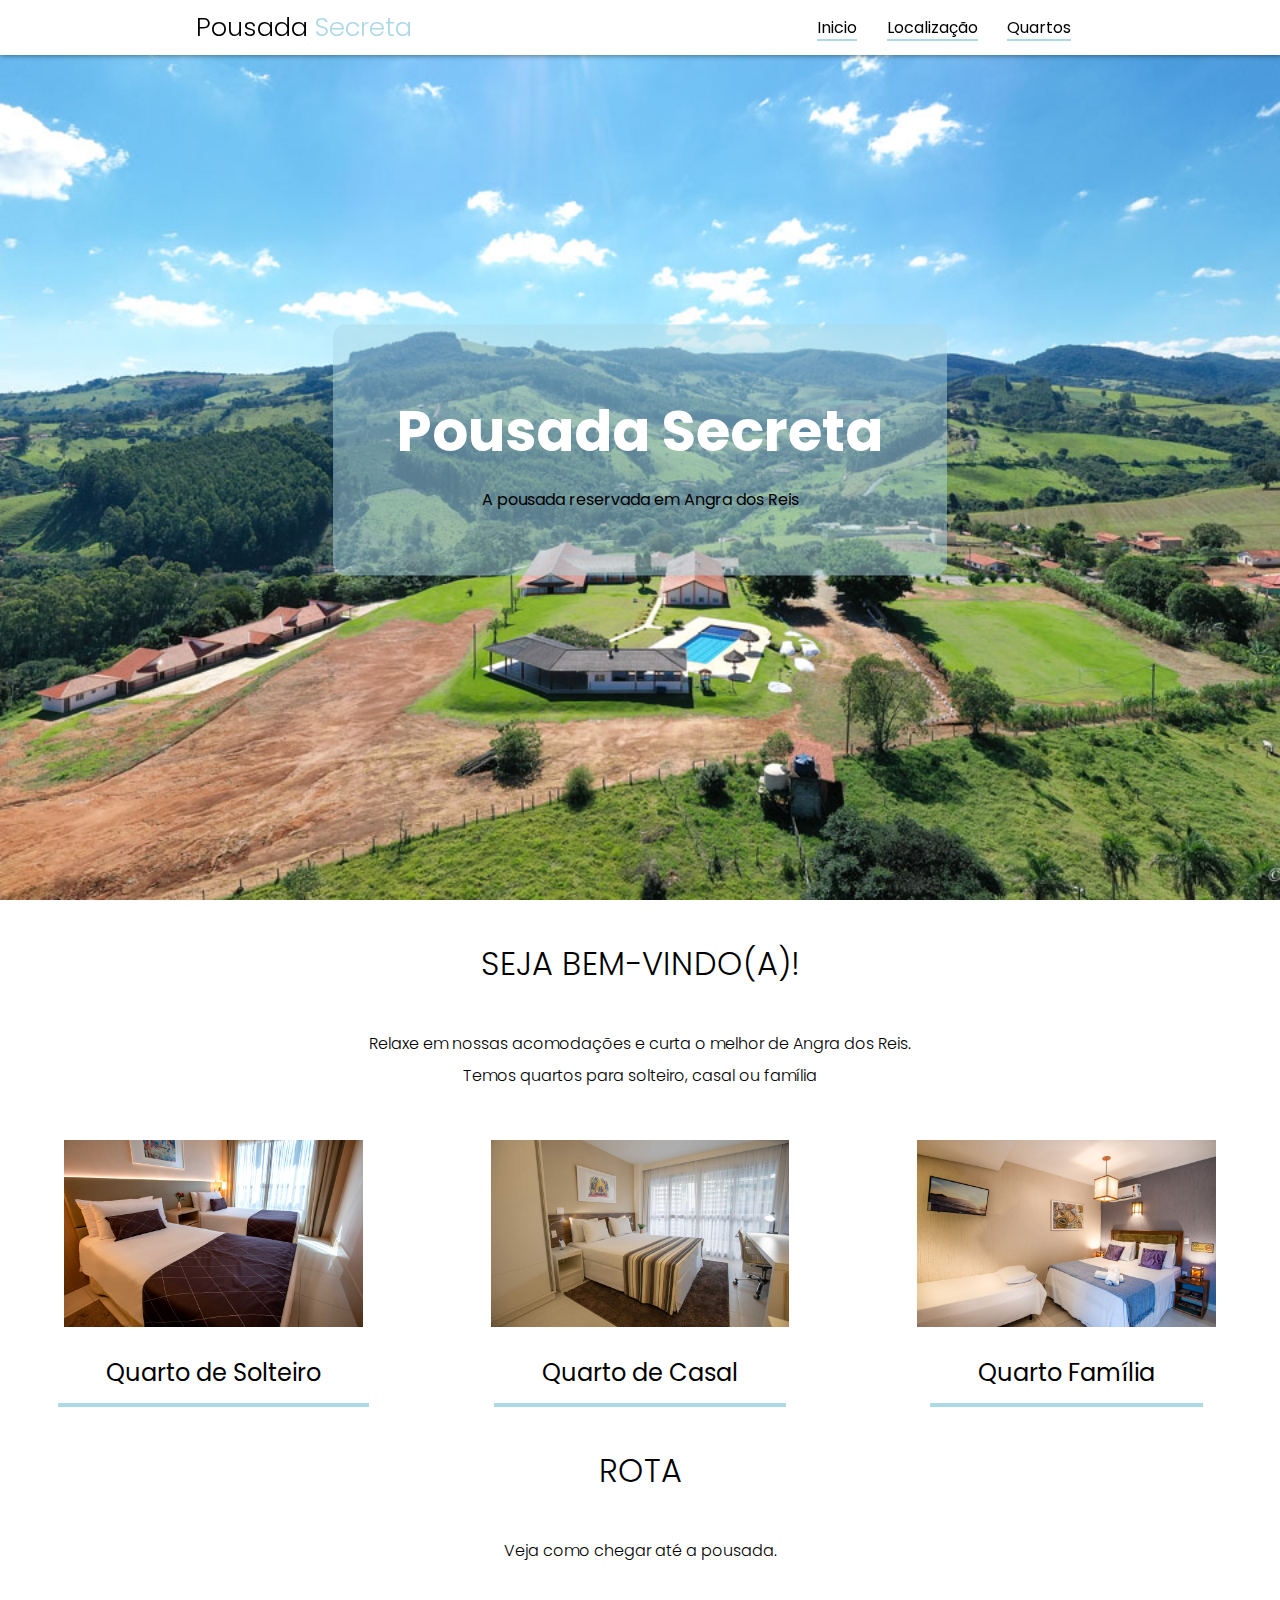
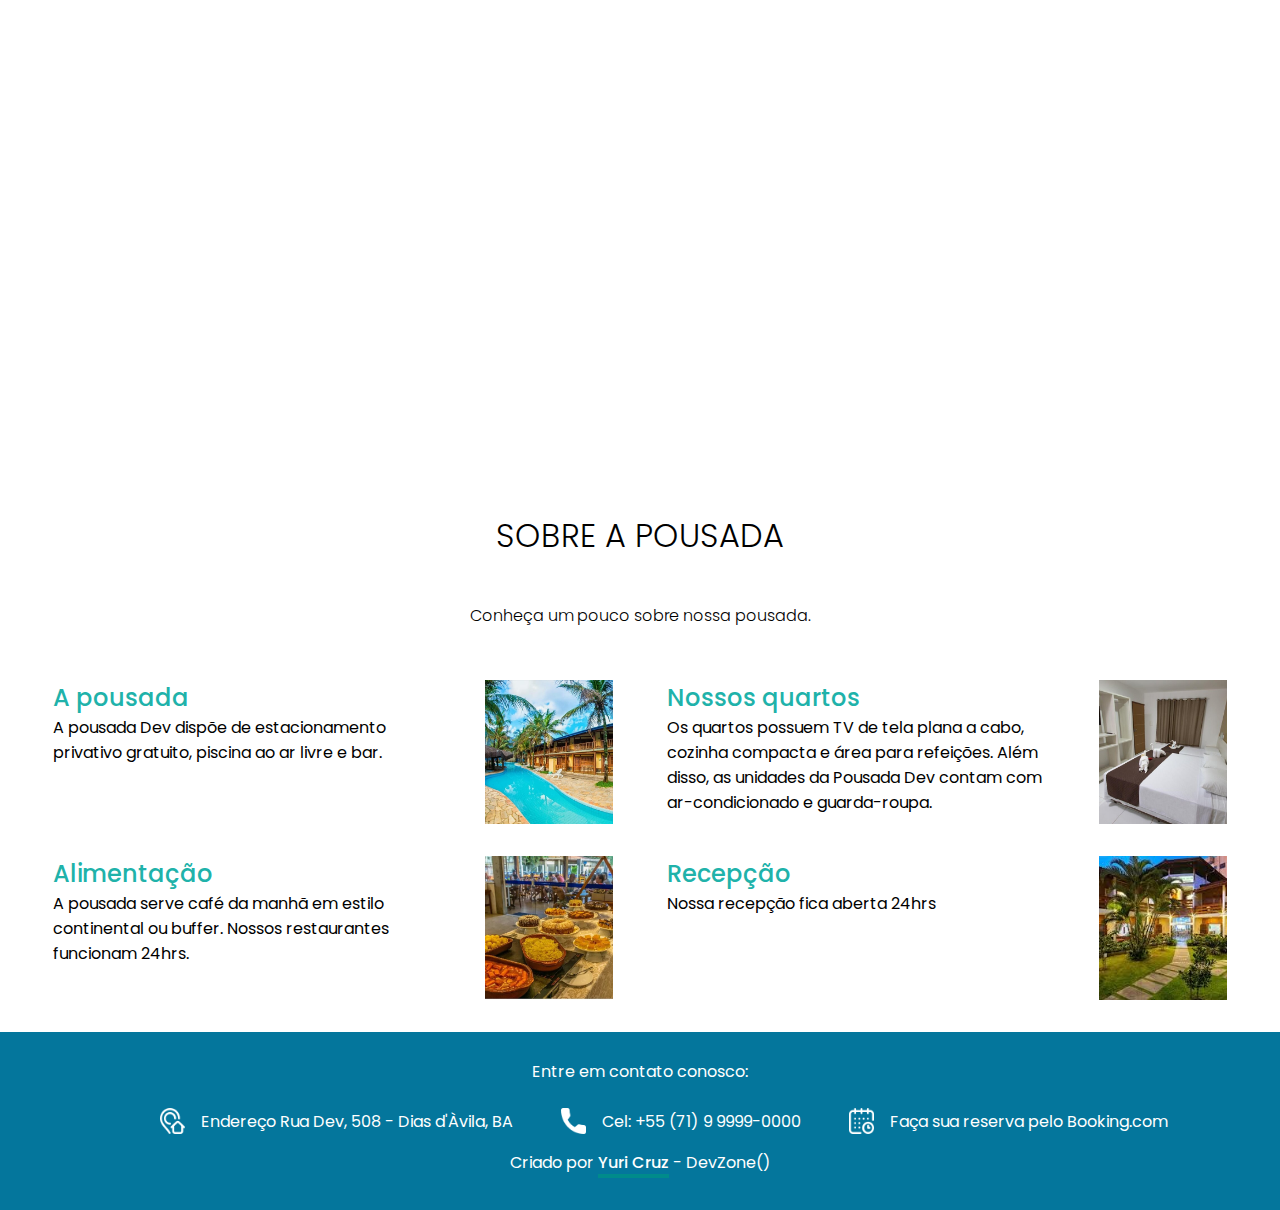
<file: index.html>
<!DOCTYPE html>
<html lang="pt-br">
<head>
    <meta charset="UTF-8">
    <meta http-equiv="X-UA-Compatible" content="IE=edge">
    <meta name="viewport" content="width=device-width, initial-scale=1.0">
    <link rel="stylesheet" href="style.css">
    <title>Pousada Secreta</title>
</head>
<body>
    <header>
        <h1>Pousada <span>Secreta</span></h1>
        <div>
            <a href="index.html">Inicio</a>
            <a href="rotas.html">Localização</a>
            <a href="quartos.html">Quartos</a>
        </div>
    </header>
    <div class="landscape">
        <div class="background">
            <div class="textbg">
                <h2>Pousada Secreta</h2>
                <p>A pousada reservada em Angra dos Reis</p>
            </div>
        </div>
    </div>
    <main>
        <h2>SEJA BEM-VINDO(A)!</h2>
        <p>Relaxe em nossas acomodações e curta o melhor de Angra dos Reis. <br> Temos quartos para solteiro, casal ou família 
        </p>
        <picture>
            <div class="img1">
                <img src="images/quartomain1.jpg" alt="aria-hidden=true">
                <a href="#">Quarto de Solteiro</a>
            </div>
            <div class="img2">
                <img src="images/quartomain2.jpg" alt="aria-hidden=true">
                <a href="#">Quarto de Casal</a>
            </div>
            <div class="img3">
                <img src="images/quartomain3.jpg" alt="aria-hidden=true">
                <a href="#">Quarto Família</a>
            </div>
        </picture>
        <h2>ROTA</h2>
        <p>Veja como chegar até a pousada.</p>
        <iframe src="https://www.google.com/maps/embed?pb=!1m18!1m12!1m3!1d249279.11976017785!2d-38.76109600067139!3d-12.5170699525475!2m3!1f0!2f0!3f0!3m2!1i1024!2i768!4f13.1!3m3!1m2!1s0x7167cc417b2361f%3A0xdf502cfc42e956c9!2sHotel%20Rios!5e0!3m2!1spt-BR!2sbr!4v1666450037322!5m2!1spt-BR!2sbr" width="600" height="450" style="border:0;" allowfullscreen="" loading="lazy" referrerpolicy="no-referrer-when-downgrade"></iframe>
        <h2>SOBRE A POUSADA</h2>
        <p>Conheça um pouco sobre nossa pousada.</p>
        <section class="infopousada">
            <div class="pousada">
                <div class="textpousada">
                    <h3>A pousada</h3>
                    <p>A pousada Dev dispõe de estacionamento privativo gratuito, piscina ao ar livre e bar.</p>
                </div>
                <picture>
                    <img src="images/pousada.jpg" alt="aria-hidden=true">
                </picture>
            </div>
            <div class="alimentação">
                <div class="textalimentacao">
                    <h3>Alimentação</h3>
                    <p>A pousada serve café da manhã em estilo continental ou buffer. Nossos restaurantes funcionam 24hrs.</p>
                </div>
                <picture>
                    <img src="images/alimentação.jpg" alt="aria-hidden=true">
                </picture>
            </div>
            <div class="quartos">
                <div class="textquartos">
                    <h3>Nossos quartos</h3>
                    <p>Os quartos possuem TV de tela plana a cabo, cozinha compacta e área para refeições. Além disso, as unidades da Pousada Dev contam com ar-condicionado e guarda-roupa.</p>
                </div>
                <picture><img src="images/quartos.jpg" alt="aria-hidden=true"></picture>
            </div>
            <div class="recepção">
                <div class="textrecepcao">
                    <h3>Recepção</h3>
                    <p>Nossa recepção fica aberta 24hrs</p>
                </div>
                <picture><img src="images/recepção.jpg" alt="aria-hidden=true"></picture>
            </div>
        </section>
    </main>
    <footer>
        <div class="contacts">
            <p>Entre em contato conosco: </p>
            <picture>
                <img src="images/endereco.png" alt="aria-hidden=true">
                <a href="#">Endereço Rua Dev, 508 - Dias d'Àvila, BA</a>
                <img src="images/telefone.png" alt="aria-hidden=true">
                <a href="#">Cel: +55 (71) 9 9999-0000</a>
                <img src="images/calendario.png" alt="aria-hidden=true">
                <a href="#">Faça sua reserva pelo Booking.com</a>
            </picture>
        </div>
        <hr>
        <p>Criado por <a class="credit" href="#">Yuri Cruz</a> - DevZone()</p>
    </footer>
</body>
</html>
</file>
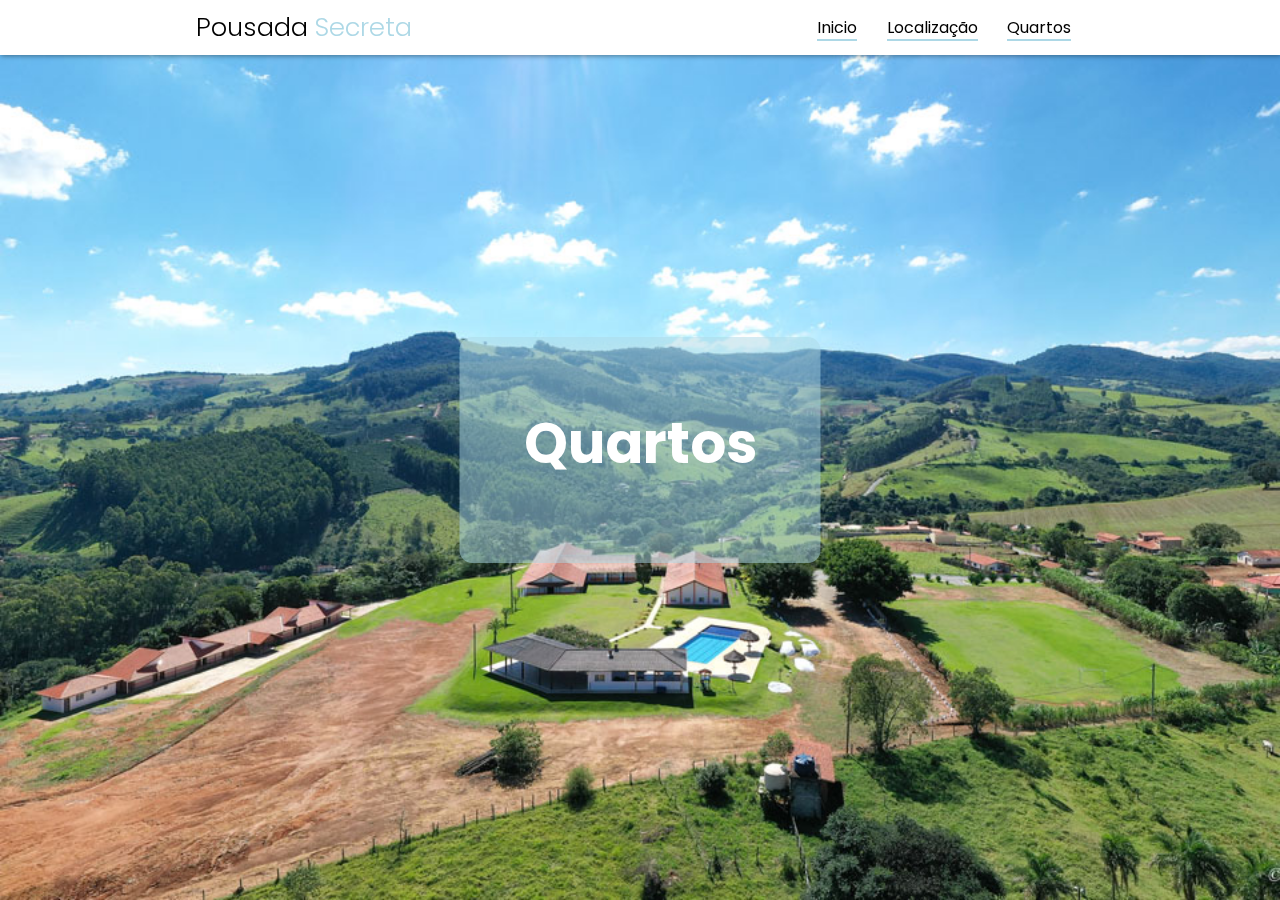
<file: quartos.html>
<!DOCTYPE html>
<html lang="pt-br">
<head>
    <meta charset="UTF-8">
    <meta http-equiv="X-UA-Compatible" content="IE=edge">
    <meta name="viewport" content="width=device-width, initial-scale=1.0">
    <link rel="stylesheet" href="style.css">
    <title>Pousada Secreta</title>
</head>
<body>
    <header>
        <h1>Pousada <span>Secreta</span></h1>
        <div>
            <a href="index.html">Inicio</a>
            <a href="rotas.html">Localização</a>
            <a href="quartos.html">Quartos</a>
        </div>
    </header>
    <div class="landscape">
        <div class="background">
            <div class="textbg">
                <h2>Quartos</h2>
            </div>
        </div>
    </div>
</file>
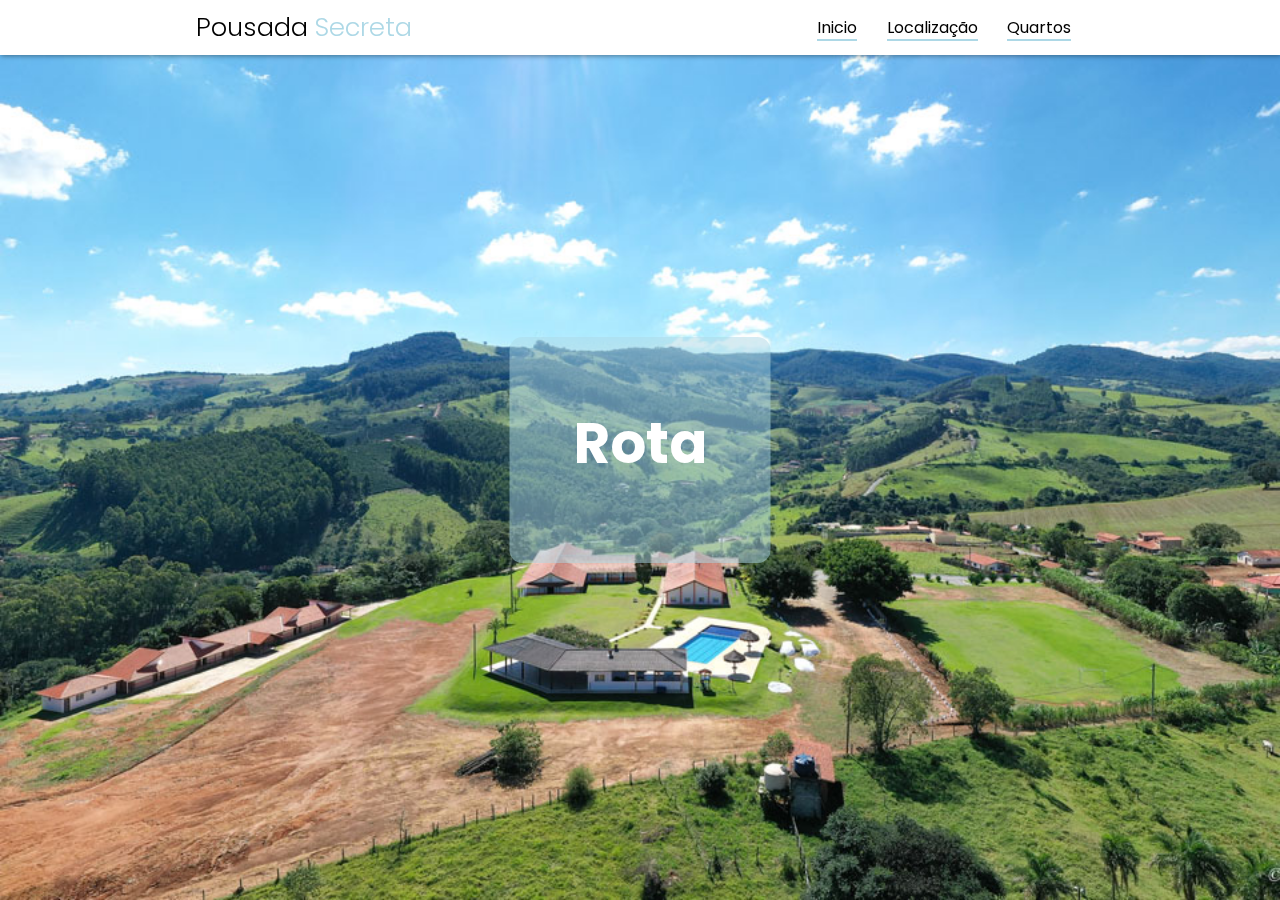
<file: rotas.html>
<!DOCTYPE html>
<html lang="pt-br">
<head>
    <meta charset="UTF-8">
    <meta http-equiv="X-UA-Compatible" content="IE=edge">
    <meta name="viewport" content="width=device-width, initial-scale=1.0">
    <link rel="stylesheet" href="style.css">
    <title>Pousada Secreta</title>
</head>
<body>
    <header>
        <h1>Pousada <span>Secreta</span></h1>
        <div>
            <a href="index.html">Inicio</a>
            <a href="rotas.html">Localização</a>
            <a href="quartos.html">Quartos</a>
        </div>
    </header>
    <div class="landscape">
        <div class="background">
            <div class="textbg">
                <h2>Rota</h2>
            </div>
        </div>
    </div>
</file>
<file: style.css>
@charset "UTF-8";
@import url('https://fonts.googleapis.com/css2?family=Poppins:wght@100;300;500;900&display=swap');

*{
    border: 0;
    margin: 0;
    box-sizing: border-box;
    font-family: 'Poppins', sans-serif;
}
header{
    padding: 0.5rem 0;
    background-color: white;
    display: flex;
    justify-content: space-around;
    align-items: center;
    overflow: hidden;
    position: fixed;
    width: 100%;
    z-index: 1;
    box-shadow: 1px 1px 5px rgba(0, 0, 0, 0.411);
}
header h1{
    font-weight: 300;
    font-size: 1.6rem;
}
header span{
    color: lightblue;
}
header a{
    font-size: 1rem;
    text-decoration: none;
    color: rgb(0, 0, 0);
    border-bottom: 0.15rem solid lightblue;
    margin: 0 0.8rem;
}
.background{
    position: relative;
    background-image: url(images/pousadabg.jpg);
    width: 100%;
    min-height: 100vh;
    background-attachment: fixed;
    background-repeat: no-repeat;
    background-position: center center;
    background-size: cover;
}
.textbg{
    border-radius: 0.8rem;
    color: white;
    text-align: center;
    padding: 4rem;
    background-color:rgba(173, 216, 230, 0.493);
    position: absolute;
    top: 50%;
    left: 50%;
    transform: translate(-50%, -50%);
}

.textbg h2{
    font-size: 3.5rem;
    margin: 0 0 0.8rem 0;
}
.textbg p{
    color: black;
}
main h2{
    font-weight: 300;
    text-align: center;
    margin: 2.5rem;
    font-size: 2rem;
}
main > p{
    line-height: 2rem;
    font-size: 1rem;
    font-weight: 300;
    text-align: center;
    margin: 2rem 0 3rem 0;
}
picture{
    display: flex;
    
}
picture img{
    width: 70%;
    margin-bottom: 1rem;
}
.img1, .img2, .img3{
    display: flex;
    flex-direction: column;
    justify-content: center;
    align-items: center;
}
.img1 > a, .img2 > a, .img3 > a{
    color: rgb(0, 0, 0);
    font-size: 1.5rem;
    text-decoration: none;
    padding: 0.8rem 3rem;
    border-bottom: 0.3rem solid lightblue;
}
iframe{
    width: 100%;
}
.infopousada{
    display: grid;
    justify-content: space-evenly;
    align-items: flex-start;
    grid-template-areas: 
    "pousada quartos"
    "alimentacao recepcao";
}
.infopousada img{
    width: 8rem;
    height: 9rem;
    object-fit: cover;
}
.infopousada p{
    margin-right: 2rem;
    max-width: 25rem;
}
.pousada{
    display: flex;
    justify-content: space-between;
    align-items: flex-start;
    margin-bottom: 1rem;
    grid-area: pousada;
}
.alimentação{
    display: flex;
    justify-content: space-between;
    align-items: flex-start;
    margin-bottom: 1rem;
    grid-area: alimentacao;
}
.quartos{
    display: flex;
    justify-content: space-between;
    align-items: flex-start;
    margin-bottom: 1rem;
    grid-area: quartos;
}
.recepção{
    display: flex;
    justify-content: space-between;
    align-items: flex-start;
    margin-bottom: 1rem;
    grid-area: recepcao;
}
.infopousada h3{
    font-weight: 500;
    font-size: 1.5rem;
    color:lightseagreen;
}
footer{
    padding: 0.7rem;
    color: white;
    text-align: center;
    background-color: rgb(4, 118, 156);
}
footer p{
    margin: 1rem auto 1.5rem auto;
}
footer picture{
    display: flex;
    justify-content: center;
    align-items: center;

}
footer img{
    margin: 0 1rem 0 3rem;
    max-width: 2%;
    height: 100%;
    width: 100%;
}
footer a{
    text-decoration: none;
    color: white;
}
.credit{
    font-weight: 500;
    border-bottom: 0.3rem solid darkcyan;
}
</file>
